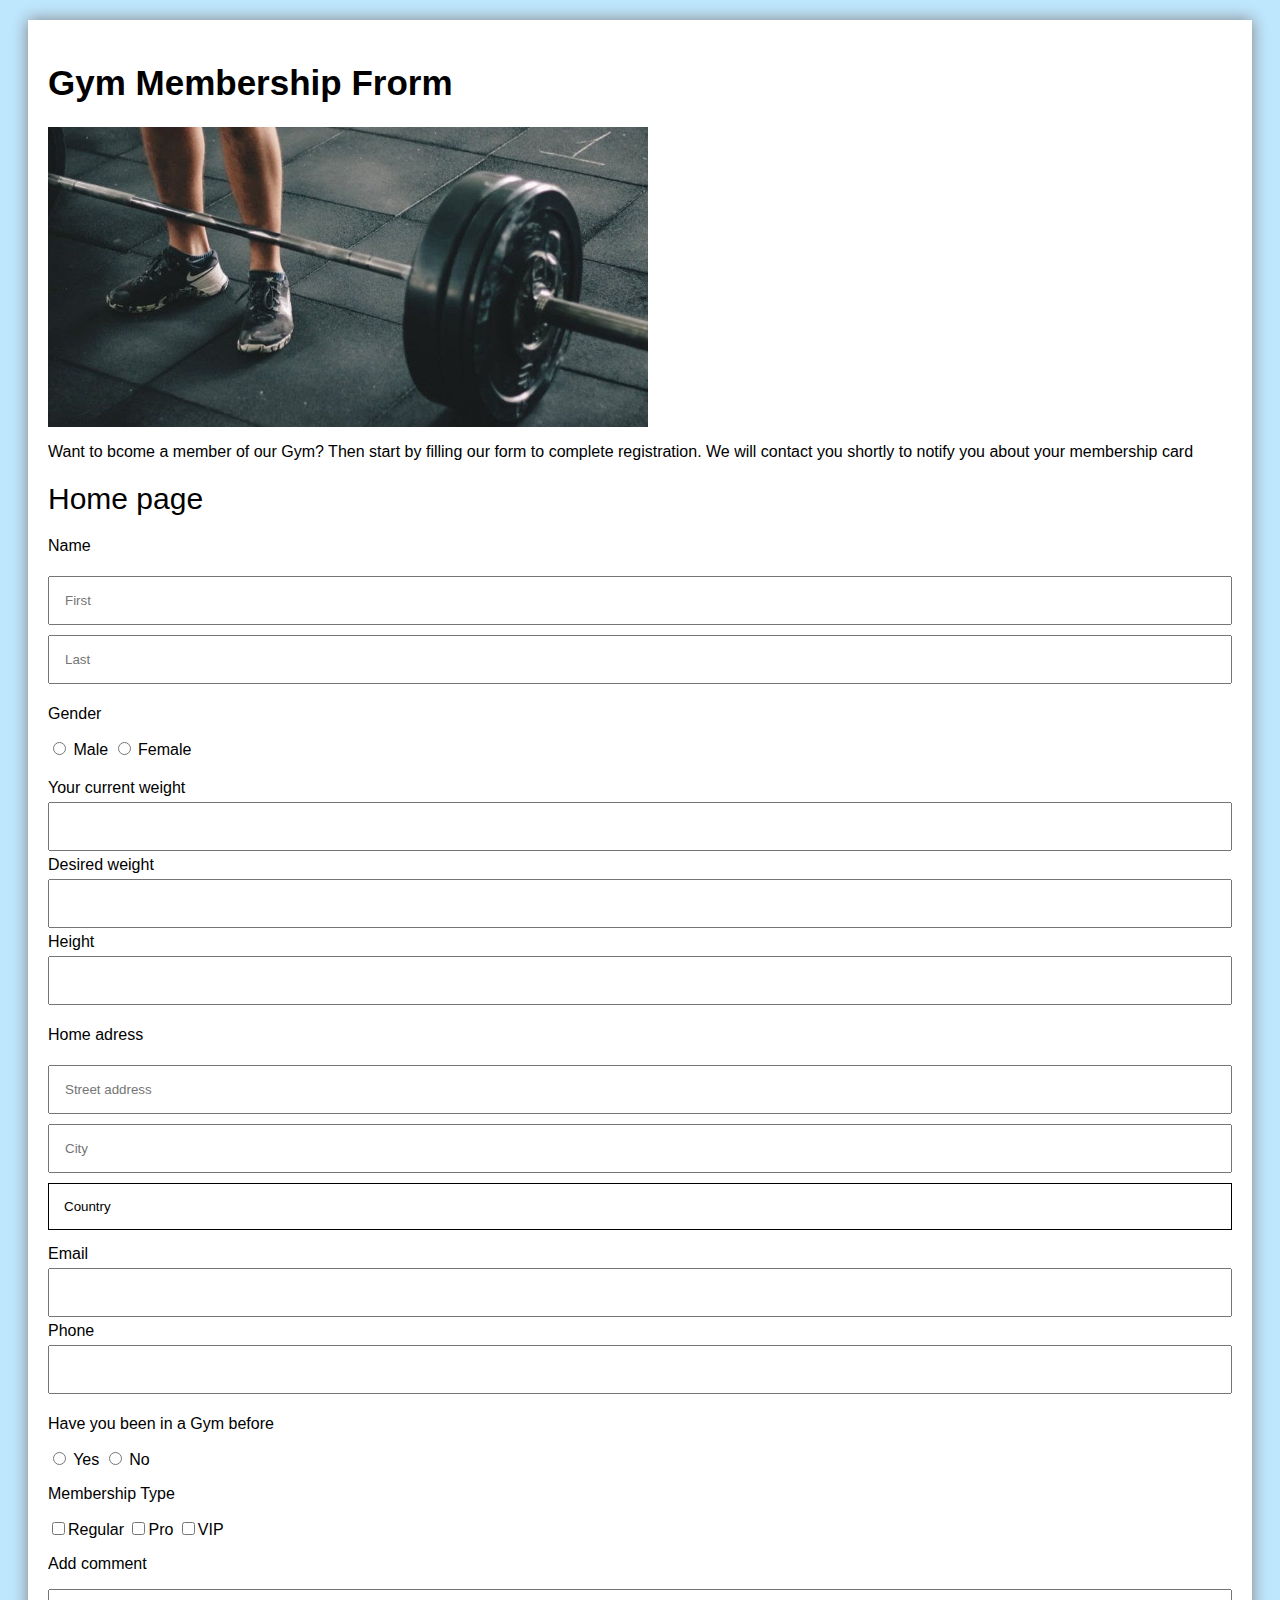
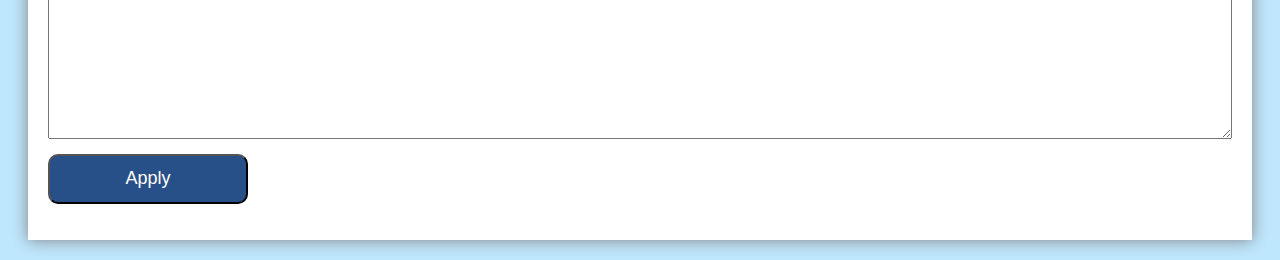
<file: index.html>
<html lang="en">
<head>
    <meta charset="UTF-8">
    <meta http-equiv="X-UA-Compatible" content="IE=edge">
    <meta name="viewport" content="width=device-width, initial-scale=1.0">
    <link rel="stylesheet" href="main.css">
    <title>Gym Membership Form</title>
</head>
<body>
    <section class="wrapper">
        <h1 class="title">Gym Membership Frorm</h1>
        <img src="img/image04.jpeg" width="600" height="300">
        <p>Want to bcome a member of our Gym? Then start by filling our form to complete registration. We will contact you shortly to notify you about your membership card</p>
        <a class="hp-link" href="index2.html" target="_blank">Home page</a>
        <form>
            <div class="name">
                <p>Name</p>
                <label for="name"></label>
                <input type="text" name="name" id="name" placeholder="First">

                <label for="lastname"></label>
                <input type="text" name="lastname" id="lastname" placeholder="Last">
            </div>

            <p>Gender</p>
            <div class="gender-box">
                <input type="radio" name="gender" id="male" value="male"/>
                <label for="male">Male</label>
                
                <input type="radio" name="gender" id="female" value="female"/>
                <label for="female">Female</label>
             </div>

            <label for="c-weight">Your current weight</label>
            <input type="text" name="c-weight" id="c-weight">

            <label for="d-weight">Desired weight</label>
            <input type="text" name="d-weight" id="d-weight">

            <label for="height">Height</label>
            <input type="text" name="height" id="height">

            <div class="Home address">
                <p>Home adress</p>
                <label for="street-address"></label>
                <input type="text" name="street-address" id="street-address" placeholder="Street address">

                <label for="city"></label>
                <input type="text" name="city" id="city" placeholder="City">

                
            <label for="standart-select"></label>
            <div class="select">
                <select id="standart-select">
                    <option value="" disabled selected>Country</option>
                    <option value="georgia">Georgia</option>
                    <option value="us">US</option>
                    <option value="UK">United kingdom</option>
                    <option value="france">France</option>
                </select>
            </div>

            <label for="email">Email</label>
            <input type="email" name="email" id="email">

            <label for="phone">Phone</label>
            <input type="text" name="phone" id="phone">

            <p>Have you been in a Gym before</p>
            <input type="radio" name="history" id="yes" value="yes"/>
            <label for="yes">Yes</label>
            
            <input type="radio" name="history" id="no" value="no"/>
            <label for="no">No</label>

            <p>Membership Type</p>
            <input type="checkbox" value="Regular">Regular
            </label>
            <label>
            <input type="checkbox" value="Pro">Pro
            </label>
            <label>
            <input type="checkbox" value="VIP">VIP
            </label>
            <p>Add comment</p>
            <textarea class="textarea"></textarea>

            <input type="submit" name="apply" value="Apply" class="submitt-btn">
        </form>
    </section>
</body>
</html>
</file>
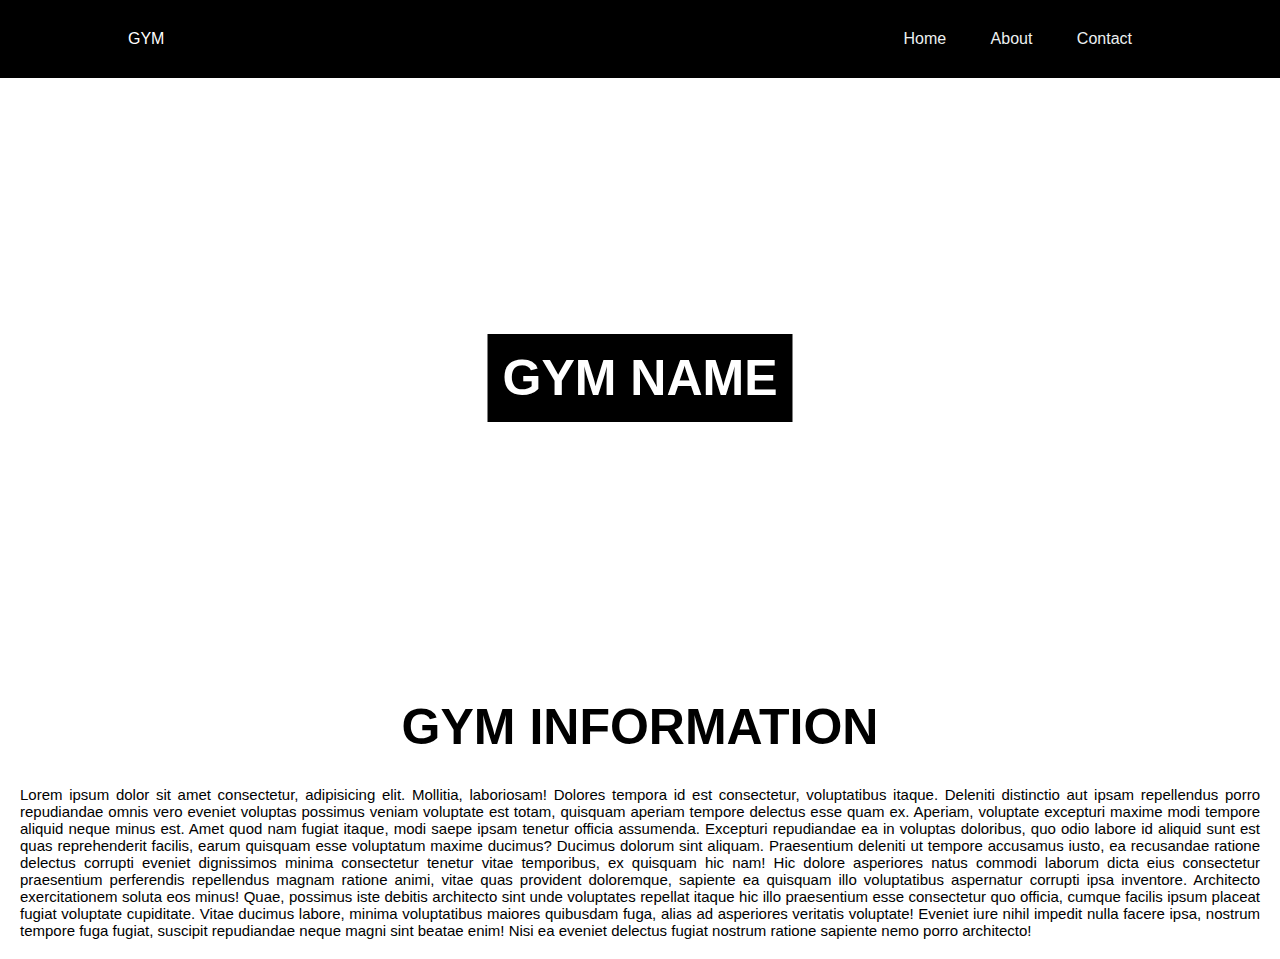
<file: index2.html>
<html lang="en">
  <head>
    <meta charset="UTF-8" />
    <meta http-equiv="X-UA-Compatible" content="IE=edge" />
    <meta name="viewport" content="width=device-width, initial-scale=1.0" />
    <title>Second page</title>
    <link rel="stylesheet" href="css/styles.css" />
  </head>
  <body>
    <nav>
      <div class="logo">
        <p>gym</p>
      </div>
      <ul>
        <li><a href="">Home</a></li>
        <li><a href="">About</a></li>
        <li><a href="">Contact</a></li>
      </ul>
    </nav>
    <div class="banner">
      <h2>gym name</h2>
    </div>
    <div class="content-area">
      <div class="text-wrapper">
        <h2>gym information</h2>
        <p>
          Lorem ipsum dolor sit amet consectetur, adipisicing elit. Mollitia,
          laboriosam! Dolores tempora id est consectetur, voluptatibus itaque.
          Deleniti distinctio aut ipsam repellendus porro repudiandae omnis vero
          eveniet voluptas possimus veniam voluptate est totam, quisquam aperiam
          tempore delectus esse quam ex. Aperiam, voluptate excepturi maxime
          modi tempore aliquid neque minus est. Amet quod nam fugiat itaque,
          modi saepe ipsam tenetur officia assumenda. Excepturi repudiandae ea
          in voluptas doloribus, quo odio labore id aliquid sunt est quas
          reprehenderit facilis, earum quisquam esse voluptatum maxime ducimus?
          Ducimus dolorum sint aliquam. Praesentium deleniti ut tempore
          accusamus iusto, ea recusandae ratione delectus corrupti eveniet
          dignissimos minima consectetur tenetur vitae temporibus, ex quisquam
          hic nam! Hic dolore asperiores natus commodi laborum dicta eius
          consectetur praesentium perferendis repellendus magnam ratione animi,
          vitae quas provident doloremque, sapiente ea quisquam illo
          voluptatibus aspernatur corrupti ipsa inventore. Architecto
          exercitationem soluta eos minus! Quae, possimus iste debitis
          architecto sint unde voluptates repellat itaque hic illo praesentium
          esse consectetur quo officia, cumque facilis ipsum placeat fugiat
          voluptate cupiditate. Vitae ducimus labore, minima voluptatibus
          maiores quibusdam fuga, alias ad asperiores veritatis voluptate!
          Eveniet iure nihil impedit nulla facere ipsa, nostrum tempore fuga
          fugiat, suscipit repudiandae neque magni sint beatae enim! Nisi ea
          eveniet delectus fugiat nostrum ratione sapiente nemo porro
          architecto!
        </p>
      </div>
    </div>
  </body>
</html>
</file>
<file: main.css>
body {
  font-family: Arial, Helvetica, sans-serif;
  background-color: #bee6fd;
}

* {
  box-sizing: border-box;
}

.wrapper {
  margin: 20px;
  padding: 20px;
  background-color: white;
  box-shadow: 0 0 15px gray;
}

.title {
  font-size: 35px;
}

.hp-link {
  text-decoration: none;
  margin-top: 5px;
  display: inline-block;
  font-size: 30px;
  color: black;
}

input[type="text"],
[type="email"] {
  width: 100%;
  padding: 15px;
  margin: 5px 0 5px 0;
  display: inline-block;
}

.gender-box {
  margin-bottom: 20px;
}

input[type="radio"] {
  padding: 15px;
  display: inline-block;
}

input[type="text"]:focus {
  background-color: #ddd;
  outline: none;
  -webkit-appearance: none;
}

input[type="email"]:focus {
  background-color: #ddd;
  outline: none;
}

.name {
  padding-top: 5px;
}
.textarea {
  width: 100%;
  padding: 15px;
  border: 1;
  height: 150px;
  resize: vertical;
}

.textarea:focus {
  background-color: #ddd;
  outline: none;
}

select {
  appearance: none;
  background-color: transparent;
  border: none;
  margin: 0;
  width: 100%;
  outline: none;
}

.select {
  appearance: none;
  background-color: transparent;
  width: 100%;
  border: 1px solid;
  width: 100%;
  padding: 15px;
  margin: 5px 0 15px 0;
}

.submitt-btn {
  text-align: center;
  color: white;
  background-color: #285088;
  margin-top: 15;
  height: 50px;
  width: 200px;
  font-size: 18px;
  border-radius: 10px;
}

.submitt-btn:hover {
  color: #285088;
  background-color: white;
}
</file>
<file: css/styles.css>
* {
  margin: 0px;
  padding: 0px;
  box-sizing: border-box;
  font-family: Arial, Helvetica, sans-serif;
}

li,
a {
  font-weight: 500;
  font-size: 16px;
  color: #edf0f1;
  text-decoration: none;
}

nav {
  display: flex;
  justify-content: space-between;
  align-items: center;
  padding: 30px 10%;
  background-color: black;
}

nav li {
  list-style: none;
  display: inline-block;
  padding: 0px 20px;
}

nav li a {
  transition: all 0.3s ease 0s;
}

nav li a:hover {
  color: #0088a9;
}

nav .logo p {
  color: white;
  text-transform: uppercase;
}

.text-wrapper {
  width: 100%;
  margin: 0 auto;
}

.banner {
  background-image: url("https://images.unsplash.com/photo-1534438327276-14e5300c3a48?ixid=MnwxMjA3fDB8MHxzZWFyY2h8Mnx8Z3ltc3xlbnwwfHwwfHw%3D&ixlib=rb-1.2.1&w=1000&q=80");
  height: 600px;
  background-size: cover;
  background-position: center;
  background-repeat: no-repeat;
  position: relative;
}

.banner::after {
  filter: blur(4px);
  -webkit-filter: blur(4px);
  -moz-filter: blur(4px);
  -o-filter: blur(4px);
  -ms-filter: blur(4px);
}

.banner h2 {
  position: absolute;
  top: 50%;
  left: 50%;
  transform: translate(-50%, -50%);
  color: white;
  background-color: black;
  padding: 15;
  border: 30px;
  text-transform: uppercase;
  font-size: 50px;
}

.content-area {
  padding: 20px;
  text-align: center;
}

.content-area h2 {
  font-size: 50px;
  text-transform: uppercase;
}

.content-area p {
  font-size: 15px;
  padding-top: 30px;
  text-align: justify;
}
</file>
